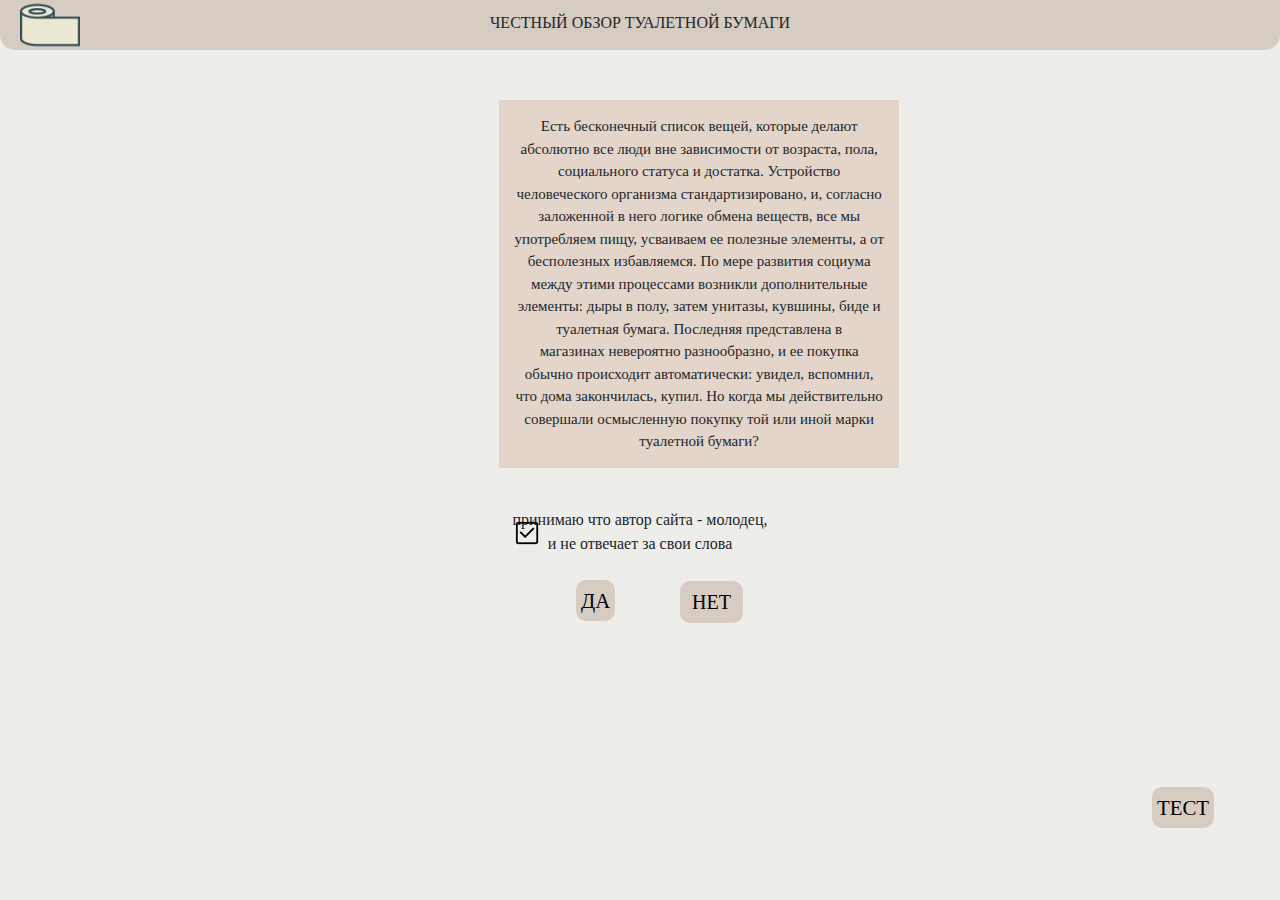
<file: index.html>
<!DOCTYPE html>
<html lang="ru-RU">
<head>

<meta name="viewport" content="width=device-width, initial-scale=1, maximum-scale=1, user-scalable=no"/>
<title>Paper</title>
<script src="https://code.jquery.com/jquery-3.2.1.min.js"></script>
	<link rel="stylesheet" href="https://cdn.jsdelivr.net/npm/bootstrap@4.3.1/dist/css/bootstrap.min.css" integrity="sha384-ggOyR0iXCbMQv3Xipma34MD+dH/1fQ784/j6cY/iJTQUOhcWr7x9JvoRxT2MZw1T" crossorigin="anonymous">
	<link rel="stylesheet" href="https://cdnjs.cloudflare.com/ajax/libs/font-awesome/4.7.0/css/font-awesome.min.css">
</head>
<body>

<link rel="stylesheet" type="" href="style.css">

<!-- <a href="index.html"> -->

<a href="index.html">
	<img src="tool.png" alt="" id="logo">
</a>
<!-- </a> -->

<div id=header> ЧЕСТНЫЙ ОБЗОР ТУАЛЕТНОЙ БУМАГИ  </div>


<div class="info">

	<div class="txt">
		Есть бесконечный список вещей, которые делают абсолютно все люди вне зависимости от возраста, пола, социального статуса и достатка. Устройство человеческого организма стандартизировано, и, согласно заложенной в него логике обмена веществ, все мы употребляем пищу, усваиваем ее полезные элементы, а от бесполезных избавляемся. По мере развития социума между этими процессами возникли дополнительные элементы: дыры в полу, затем унитазы, кувшины, биде и туалетная бумага. Последняя представлена в магазинах&nbsp;невероятно разнообразно, и ее покупка обычно происходит автоматически: увидел, вспомнил, что дома закончилась, купил. Но когда мы действительно совершали осмысленную покупку той или иной марки туалетной бумаги?
	</div>


</div>

<div class="GRP1">
	<div class="info" id="n2s">
	принимаю что автор сайта - молодец, <br> и не отвечает за свои слова
</div>


<div id="gal">
	<img src="pngwing.com.png" alt="" id="img">
</div>
</div>


<!-- <h1> Каталог обезьян</h1> -->


<div class="GRP2">

<a href=n1.html class="ass"> 
<div id = 'dv1'>
ДА	
</div>
</a>


	<div class="box">
		<a href="https://shattereddisk.github.io/rickroll/rickroll.mp4">

	<button type="button" class="btn btn-success touchMeNot" id="qwer1" href="r.mtdv.me/ZcxrPRzaOT">
			НЕТ
	</button>
	</a>
	
	</div>
</div>

<a href=test.html class="ass" id = "btntst"> 
<div id = 'dv1'>
ТЕСТ
</div>
</a>
	


</body>
</html>


<script>
	var myFuncCalls = 0;
		$('#qwer1').on('mouseenter',function(e){
			var maxX = $(window).width() - $(this).width();
			var maxY = $(window).height() - $(this).height();
			$(this).css({
				'left':getRandomInt(0, maxX),
				'top':getRandomInt(-100, maxY)
			});

			myFuncCalls++;

		});
		function getRandomInt(min, max) {
			return Math.floor(Math.random() * (max - min + 1)) + min;
		}
</script>
</file>
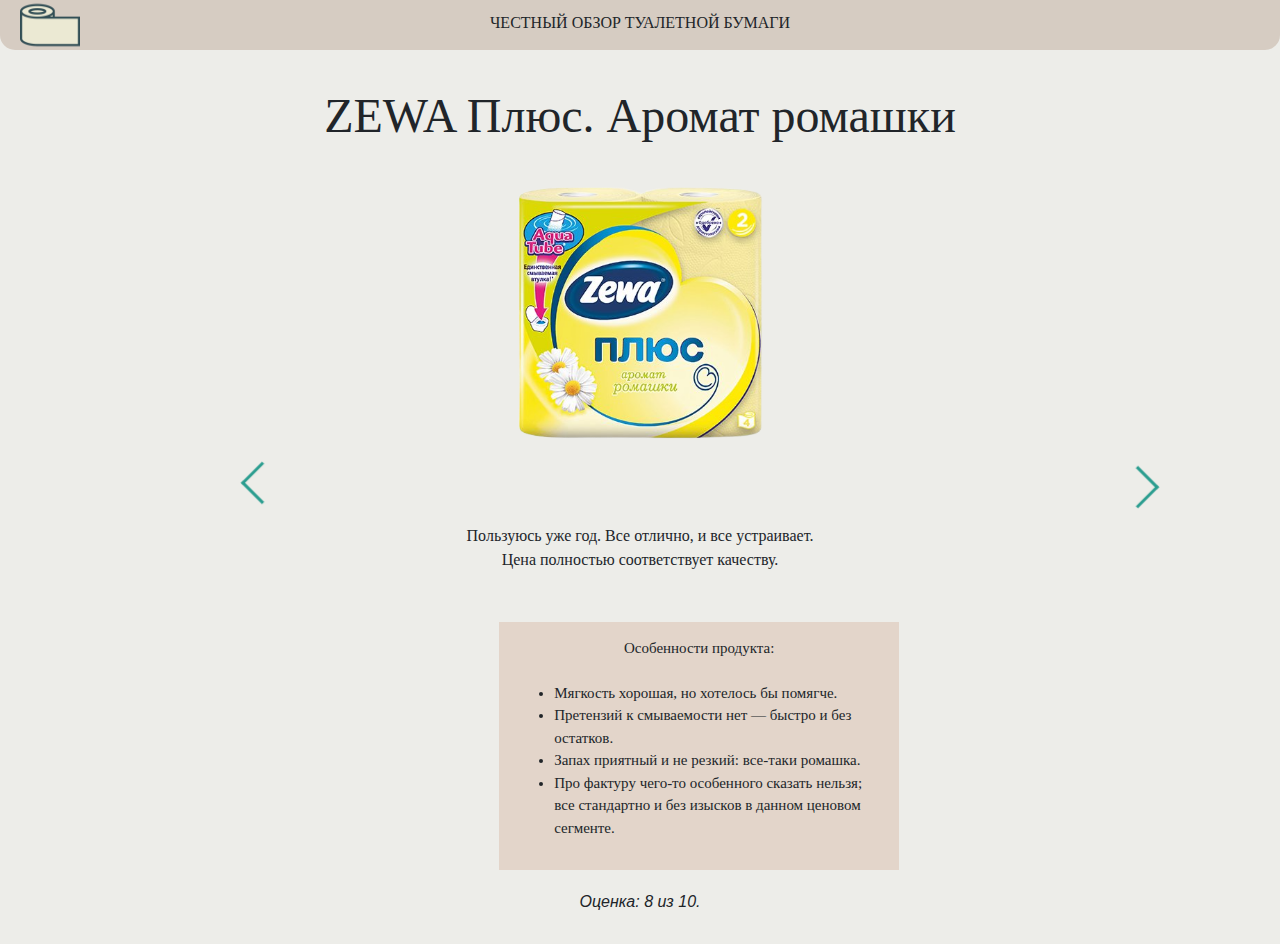
<file: n1.html>
<!DOCTYPE html>
<html lang="ru-RU">
<head>

<meta name="viewport" content="width=device-width, initial-scale=1, maximum-scale=1, user-scalable=no"/>
<title>Paper</title>
<script src="https://code.jquery.com/jquery-3.2.1.min.js"></script>
	<link rel="stylesheet" href="https://cdn.jsdelivr.net/npm/bootstrap@4.3.1/dist/css/bootstrap.min.css" integrity="sha384-ggOyR0iXCbMQv3Xipma34MD+dH/1fQ784/j6cY/iJTQUOhcWr7x9JvoRxT2MZw1T" crossorigin="anonymous">
	<link rel="stylesheet" href="https://cdnjs.cloudflare.com/ajax/libs/font-awesome/4.7.0/css/font-awesome.min.css">
</head>
<body>

<link rel="stylesheet" type="" href="style.css">

<!-- <a href="index.html"> -->
<a href="index.html">
	<img src="tool.png" alt="" id="logo">
</a>

<div id=header>ЧЕСТНЫЙ ОБЗОР ТУАЛЕТНОЙ БУМАГИ  </div>

<div class="title">
	ZEWA Плюс. Аромат ромашки
</div>

<div class="imgdiv">
	<img src="n1.png" alt="">
</div>

<div class="sovet">
Пользуюсь уже год. Все отлично, и все устраивает. <br> Цена полностью соответствует качеству.
	
</div>

<div class="info">
	<div class="txt">
Особенности продукта:

<ul style="text-align: left;">
	<br>

	<li>Мягкость хорошая, но хотелось бы помягче.</li>

	<li>Претензий к смываемости нет — быстро и без остатков.</li>
	<li>Запах приятный и не резкий: все-таки ромашка.
</li>
	<li>Про фактуру чего-то особенного сказать нельзя; все стандартно и без изысков в данном ценовом сегменте.
</li>

</ul>
		
	</div>
</div>

<div class="ochenka">
	<i>
	Оценка: 8 из 10.		
	</i>
</div>

<a href="n2.html">
	<div class="arrow-2">
    <div class="arrow-2-top"></div>
    <div class="arrow-2-bottom"></div>
</div>
</a>

<a href="index.html">
	<div class="arrow-2" id="obrat">
    <div class="arrow-2-top"></div>
    <div class="arrow-2-bottom"></div>
</div>
</a>


</body>
</html>
</file>
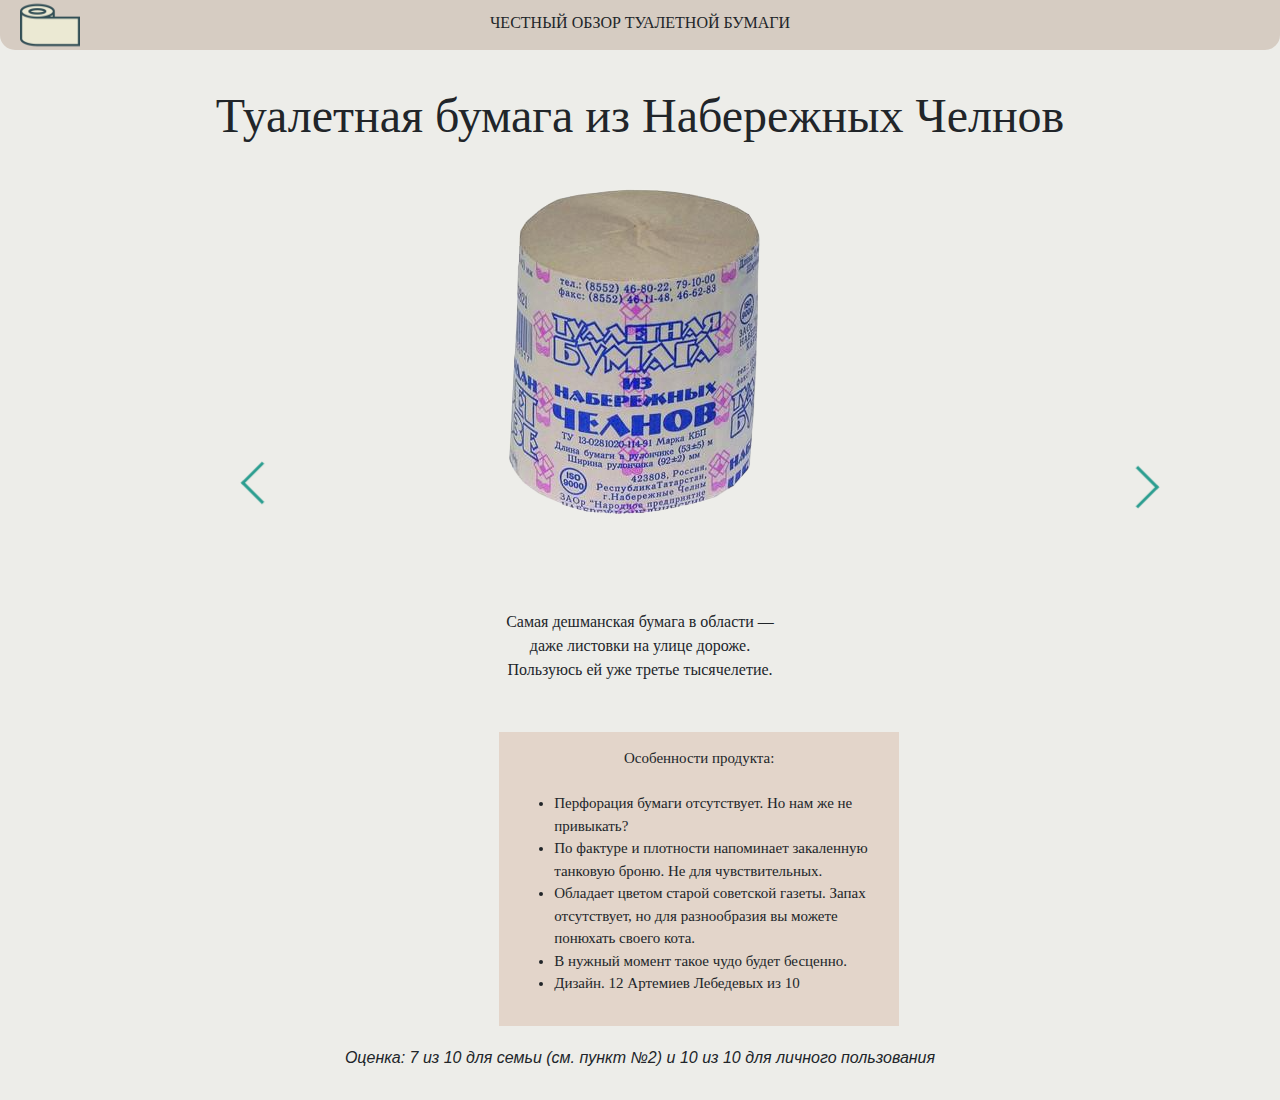
<file: n2.html>
<!DOCTYPE html>
<html lang="ru-RU">
<head>

<meta name="viewport" content="width=device-width, initial-scale=1, maximum-scale=1, user-scalable=no"/>
<title>Paper</title>
<script src="https://code.jquery.com/jquery-3.2.1.min.js"></script>
	<link rel="stylesheet" href="https://cdn.jsdelivr.net/npm/bootstrap@4.3.1/dist/css/bootstrap.min.css" integrity="sha384-ggOyR0iXCbMQv3Xipma34MD+dH/1fQ784/j6cY/iJTQUOhcWr7x9JvoRxT2MZw1T" crossorigin="anonymous">
	<link rel="stylesheet" href="https://cdnjs.cloudflare.com/ajax/libs/font-awesome/4.7.0/css/font-awesome.min.css">
</head>
<body>

<link rel="stylesheet" type="" href="style.css">

<a href="index.html">
	<img src="tool.png" alt="" id="logo">
</a>
<div id=header> ЧЕСТНЫЙ ОБЗОР ТУАЛЕТНОЙ БУМАГИ  </div>


<div class="title">
	Туалетная бумага из Набережных Челнов
</div>

<div class="imgdiv">
	<img src="n2.png" alt="">
</div>

<div class="sovet">
Самая дешманская бумага в области — <br>
даже листовки на улице дороже. <br>
Пользуюсь ей уже третье тысячелетие.
	
</div>

<div class="info">
	<div class="txt">
Особенности продукта:

<ul style="text-align: left;">
	<br>

	<li>
		Перфорация бумаги отсутствует. Но нам же не привыкать?
	</li>
	

	<li>
		По фактуре и плотности напоминает закаленную танковую броню. Не для чувствительныx.
	</li>
	

	<li>
		Обладает цветом старой советской газеты.
	Запах отсутствует, но для разнообразия вы можете понюхать своего кота.
	</li>
	

	<li>
	В нужный момент такое чудо будет бесценно.
		
	</li>

	<li>
		Дизайн. 12 Артемиев Лебедевых из 10
	</li>


</ul>
		
	</div>
</div>

<div class="ochenka">
	<i>
	Оценка: 7 из 10 для семьи (см. пункт №2) и 10 из 10 для личного пользования		
	</i>
</div>

<a href="n3.html">
	<div class="arrow-2">
    <div class="arrow-2-top"></div>
    <div class="arrow-2-bottom"></div>
</div>
</a>

<a href="n1.html">
	<div class="arrow-2" id="obrat">
    <div class="arrow-2-top"></div>
    <div class="arrow-2-bottom"></div>
</div>
</a>


</body>
</html>
</file>
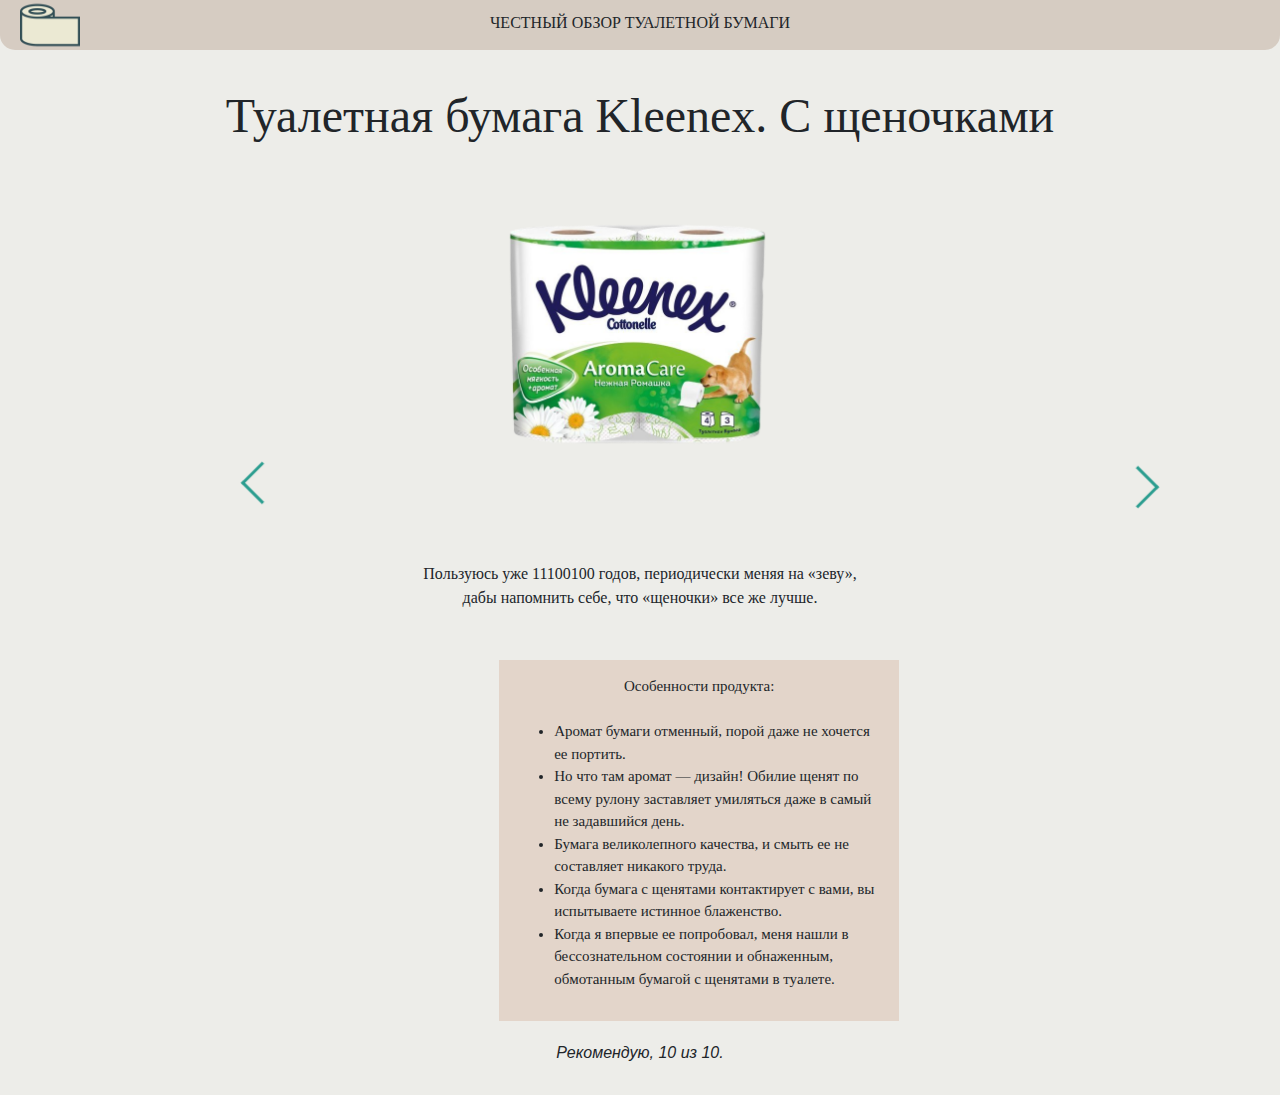
<file: n3.html>
<!DOCTYPE html>
<html lang="ru-RU">
<head>

<meta name="viewport" content="width=device-width, initial-scale=1, maximum-scale=1, user-scalable=no"/>
<title>Paper</title>
<script src="https://code.jquery.com/jquery-3.2.1.min.js"></script>
	<link rel="stylesheet" href="https://cdn.jsdelivr.net/npm/bootstrap@4.3.1/dist/css/bootstrap.min.css" integrity="sha384-ggOyR0iXCbMQv3Xipma34MD+dH/1fQ784/j6cY/iJTQUOhcWr7x9JvoRxT2MZw1T" crossorigin="anonymous">
	<link rel="stylesheet" href="https://cdnjs.cloudflare.com/ajax/libs/font-awesome/4.7.0/css/font-awesome.min.css">
</head>
<body>

<link rel="stylesheet" type="" href="style.css">

<a href="index.html">
	<img src="tool.png" alt="" id="logo">
</a>
<div id=header>ЧЕСТНЫЙ ОБЗОР ТУАЛЕТНОЙ БУМАГИ  </div>


<div class="title">
	Туалетная бумага Kleenex. С щеночками
</div>

<div class="imgdiv">
	<img src="n3.png" alt="">
</div>

<div class="sovet">
Пользуюсь уже 11100100 годов, периодически меняя на «зеву», <br> дабы напомнить себе, что «щеночки» все же лучше.
	
</div>

<div class="info">
	<div class="txt">
Особенности продукта:

<ul style="text-align: left;">
	<br>

	<li>
		Аромат бумаги отменный, порой даже не хочется ее портить.	</li>
	

	<li>
		Но что там аромат — дизайн! Обилие щенят по всему рулону заставляет умиляться даже в самый не задавшийся день.
	</li>
	

	<li>
		Бумага великолепного качества, и смыть ее не составляет никакого труда.
	</li>
	

	<li>
	Когда бумага с щенятами контактирует с вами, вы испытываете истинное блаженство.
		
	</li>

	<li>
	Когда я впервые ее попробовал, меня нашли в бессознательном состоянии и обнаженным, обмотанным бумагой с щенятами в туалете.	
	</li>


</ul>
		
	</div>
</div>

<div class="ochenka">
	<i>
	Рекомендую, 10 из 10.		
	</i>
</div>

<a href="n4.html">
	<div class="arrow-2">
    <div class="arrow-2-top"></div>
    <div class="arrow-2-bottom"></div>
</div>
</a>

<a href="n2.html">
	<div class="arrow-2" id="obrat">
    <div class="arrow-2-top"></div>
    <div class="arrow-2-bottom"></div>
</div>
</a>


</body>
</html>
</file>
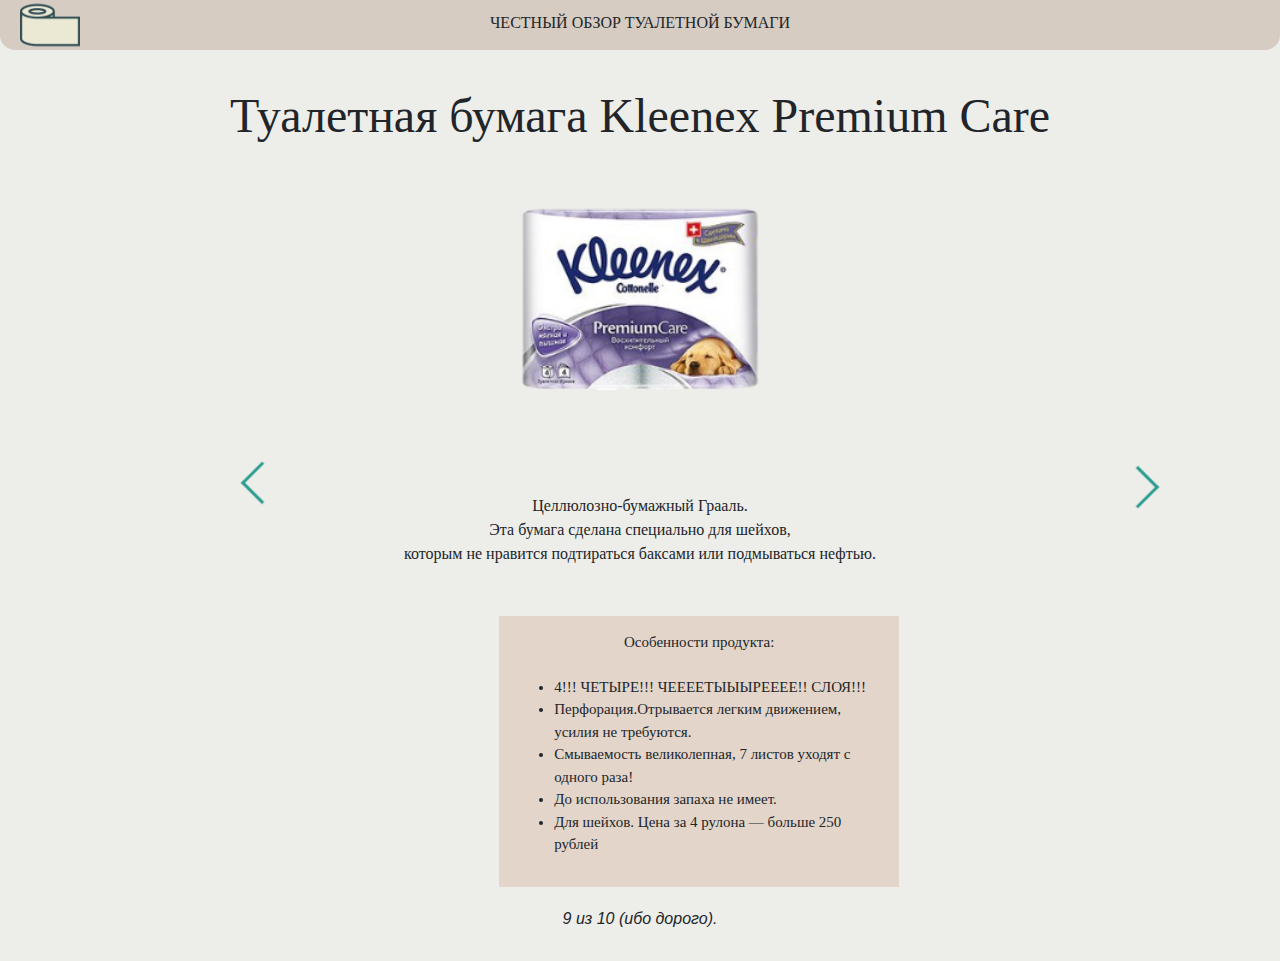
<file: n4.html>
<!DOCTYPE html>
<html lang="ru-RU">
<head>

<meta name="viewport" content="width=device-width, initial-scale=1, maximum-scale=1, user-scalable=no"/>
<title>Paper</title>
<script src="https://code.jquery.com/jquery-3.2.1.min.js"></script>
	<link rel="stylesheet" href="https://cdn.jsdelivr.net/npm/bootstrap@4.3.1/dist/css/bootstrap.min.css" integrity="sha384-ggOyR0iXCbMQv3Xipma34MD+dH/1fQ784/j6cY/iJTQUOhcWr7x9JvoRxT2MZw1T" crossorigin="anonymous">
	<link rel="stylesheet" href="https://cdnjs.cloudflare.com/ajax/libs/font-awesome/4.7.0/css/font-awesome.min.css">
</head>
<body>

<link rel="stylesheet" type="" href="style.css">

<a href="index.html">
	<img src="tool.png" alt="" id="logo">
</a>
<div id=header> ЧЕСТНЫЙ ОБЗОР ТУАЛЕТНОЙ БУМАГИ  </div>


<div class="title">
	Туалетная бумага Kleenex Premium Care
</div>

<div class="imgdiv">
	<img src="n4.png" alt="">
</div>

<div class="sovet">
 Целлюлозно-бумажный Грааль. <br>
  Эта бумага сделана специально для шейхов, <br>которым не нравится подтираться баксами или подмываться нефтью. 
	
</div>

<div class="info">
	<div class="txt">
Особенности продукта:

<ul style="text-align: left;">
	<br>

	<li>
		4!!! ЧЕТЫРЕ!!! ЧЕЕЕЕТЫЫЫРЕЕЕЕ!! СЛОЯ!!! 	</li>
	

	<li>
		Перфорация.Отрывается легким движением, усилия не требуются.
	</li>
	

	<li>
		Смываемость великолепная, 7 листов уходят с одного раза!
	</li>
	

	<li>
		До использования запаха не имеет.
		
	</li>

	<li>
	 Для шейхов. Цена за 4 рулона — больше 250 рублей	
	</li>


</ul>
		
	</div>
</div>

<div class="ochenka">
	<i>
	 9 из 10 (ибо дорого).		
	</i>
</div>

<a href="n5.html">
	<div class="arrow-2">
    <div class="arrow-2-top"></div>
    <div class="arrow-2-bottom"></div>
</div>
</a>

<a href="n3.html">
	<div class="arrow-2" id="obrat">
    <div class="arrow-2-top"></div>
    <div class="arrow-2-bottom"></div>
</div>
</a>


</body>
</html>
</file>
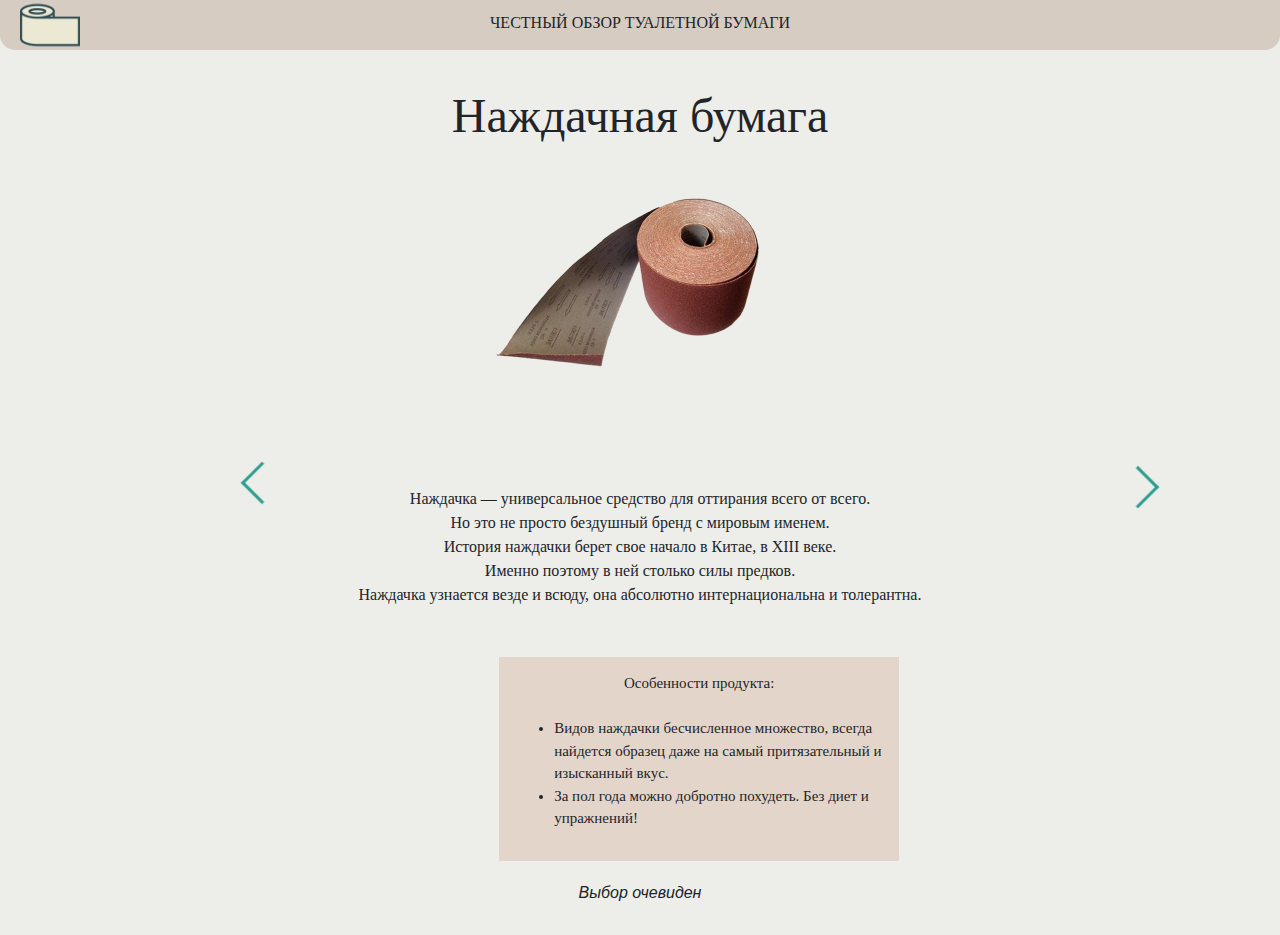
<file: n5.html>
<!DOCTYPE html>
<html lang="ru-RU">
<head>

<meta name="viewport" content="width=device-width, initial-scale=1, maximum-scale=1, user-scalable=no"/>
<title>Paper</title>
<script src="https://code.jquery.com/jquery-3.2.1.min.js"></script>
	<link rel="stylesheet" href="https://cdn.jsdelivr.net/npm/bootstrap@4.3.1/dist/css/bootstrap.min.css" integrity="sha384-ggOyR0iXCbMQv3Xipma34MD+dH/1fQ784/j6cY/iJTQUOhcWr7x9JvoRxT2MZw1T" crossorigin="anonymous">
	<link rel="stylesheet" href="https://cdnjs.cloudflare.com/ajax/libs/font-awesome/4.7.0/css/font-awesome.min.css">
</head>
<body>

<link rel="stylesheet" type="" href="style.css">

<a href="index.html">

<img src="tool.png" alt="" id="logo">
</a>
<div id=header>ЧЕСТНЫЙ ОБЗОР ТУАЛЕТНОЙ БУМАГИ  </div>


<div class="title">
	Наждачная бумага
</div>

<div class="imgdiv">
	<img src="n5.png" alt="">
</div>

<div class="sovet">
Наждачка — универсальное средство для оттирания всего от всего. <br> Но это не просто бездушный бренд с мировым именем. <br> История наждачки берет свое начало в Китае, в XIII веке. <br> Именно поэтому в ней столько силы предков. <br> Наждачка узнается везде и всюду, она абсолютно интернациональна и толерантна.

</div>

<div class="info">
	<div class="txt">
Особенности продукта:

<ul style="text-align: left;">
	<br>

	<li>
		Видов наждачки бесчисленное множество, всегда найдется образец даже на самый притязательный и изысканный вкус. 	</li>
	

	<li>
		За пол года можно добротно похудеть. Без диет и упражнений!
	</li>
	

	


</ul>
		
	</div>
</div>

<div class="ochenka">
	<i>
	 Выбор очевиден	
	</i>
</div>

<a href="index.html">
	<div class="arrow-2">
    <div class="arrow-2-top"></div>
    <div class="arrow-2-bottom"></div>
</div>
</a>

<a href="n4.html">
	<div class="arrow-2" id="obrat">
    <div class="arrow-2-top"></div>
    <div class="arrow-2-bottom"></div>
</div>
</a>


</body>
</html>
</file>
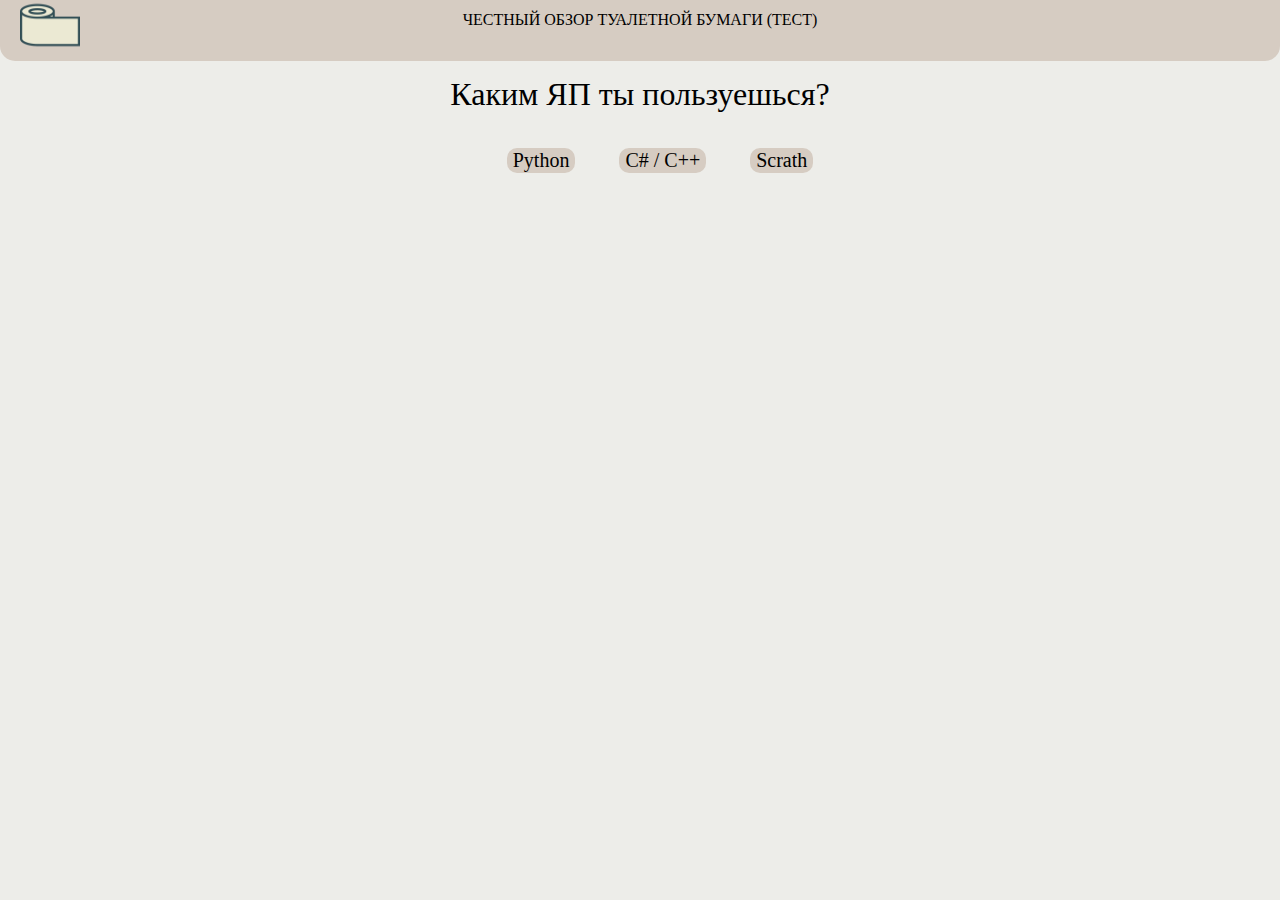
<file: test.html>
<!DOCTYPE html>
<html lang="ru-RU">
	<head>
		<title>Paper</title>
		<link rel="stylesheet" type="" href="style.css">
		<link rel="stylesheet" type="" href="test.css">
	</head>

<a href="index.html">
	<img src="tool.png" alt="" id="logo">
</a>
<!-- </a> -->

<div id=header> ЧЕСТНЫЙ ОБЗОР ТУАЛЕТНОЙ БУМАГИ (ТЕСТ)  </div>


	<body style="text-align: center">


		<div id="n1" class="vopros">
			<p>Каким ЯП ты пользуешься?</p>
			<button class="normbtn" onclick="count-=1; document.getElementById('n1').style.display = 'none'; document.getElementById('n2').style.display = 'contents';">Python</button>
			<button class="normbtn" onclick="count+=1; document.getElementById('n1').style.display = 'none'; document.getElementById('n2').style.display = 'contents';">C# / C++</button>
			<button class="normbtn" onclick="count+=3;document.getElementById('n1').style.display = 'none'; document.getElementById('n2').style.display = 'contents';">Scrath</button>
		</div>
		<div id="n2" class="vopros">
			<p>Сколько задач дня ты сдал?</p>
			<button class="normbtn" onclick="count+=1; document.getElementById('n2').style.display = 'none'; document.getElementById('n3').style.display = 'contents';">>10</button>
			<button class="normbtn" onclick="count-=3; document.getElementById('n2').style.display = 'none'; document.getElementById('n3').style.display = 'contents';"><10</button>
			<button class="normbtn" onclick="count+=2; document.getElementById('n2').style.display = 'none'; document.getElementById('n3').style.display = 'contents';"><0</button>
		</div>
		<div id="n3" class="vopros">
			<p>Вы Даниил Ченченко?</p>
			<button class="normbtn" onclick="count+=3; document.getElementById('n3').style.display = 'none'; document.getElementById('n4').style.display = 'contents';">Да!</button>
			<button class="normbtn" onclick="count-=3; document.getElementById('n3').style.display = 'none'; document.getElementById('n4').style.display = 'contents';">Нет(</button>
			<button class="normbtn" onclick="count+=2; document.getElementById('n3').style.display = 'none'; document.getElementById('n4').style.display = 'contents';">С обезьянами не говорю</button>
		</div>
		<div id="n4" class="vopros">
			<p>Когда началась Вторая мировая война?</p>
			<button class="normbtn" onclick="count+=0; document.getElementById('n4').style.display = 'none'; document.getElementById('n5').style.display = 'contents';">1941</button>

			<button class="normbtn" onclick="count-=5; document.getElementById('n4').style.display = 'none'; document.getElementById('n5').style.display = 'contents';">1 сентября 1939 г.</button>

			<button class="normbtn" onclick="count+=3; document.getElementById('n4').style.display = 'none'; document.getElementById('n5').style.display = 'contents';">рассказать про Волынскую резню!</button>

			<button class="normbtn" onclick="count+=2; document.getElementById('n4').style.display = 'none'; document.getElementById('n5').style.display = 'contents';">Что?..</button>
		</div>
		<div id="n5" class="vopros">
			<p>Когда волк волк, а другой волк не волк, то волк не волку волк, а не волк не волк.</p>
			<button class="normbtn" onclick="count+=3;document.getElementById('n5').style.display = 'none'; document.getElementById('rez').style.display = 'contents'; q()">Да...</button>
			<button class="normbtn" onclick="count-=3; document.getElementById('n5').style.display = 'none'; document.getElementById('rez').style.display = 'contents'; q()">Лев / Прав.
			</button>
			<button class="normbtn" onclick="count-=2;document.getElementById('n5').style.display = 'none'; document.getElementById('rez').style.display = 'contents'; q()">Тигр</button>
		</div>

		<div id="rez" class="rez">
			<h1>Вы: </h1>
			<h1><div id="vi"></div></h1>
		</div>

	</body>

	<script>
		let count = 0;
		let otv = '';

		function q(){

			console.log(count);
			
			if (count < 0){
				otv = 'Душ. Даже на туалетную бумагу не тянете'
			}
			if (count > 0 && count <= 6) {
				otv = 'Наждачная бумага (слабенько)';
			}
			if (count <= 10 && count > 6) {
				otv = 'Туалетная бумага из Набережных Челнов';
			}
			if (count < 14 && count > 10) {
				otv = 'Туалетная бумага Kleenex. С щеночками';
			}
			if (count == 14) {
				otv = 'Dollar Toilet Paper';
			}


			document.getElementById("vi").innerHTML = otv;
		}
	</script>
</html>
</file>
<file: style.css>
h1{
text-align:center;
margin: 0px;
padding: 0;
padding-top: 10px;

}

body{
	margin: 0;
	padding: 0;
	background-color: #edede9;
	/*text-align: center;*/
}

#btntst{
	margin-top: 13%;
	margin-left: 90%;
}

.info{
	text-align: center;
}

#n2s{
	margin-top: 40px;
	font-family: Comic Sans MS, Comic Sans, bold;
	/*float: left;*/


}

#img{
	/*position: relative;*/
	width: 30px;
	/*float: left;*/
	margin-top: -70px;
	margin-left: 40%;
	transition: .5s;
}

#img:hover{
	transform: scale(1.2);
}

#logo{
	margin: 0;
	padding: 0;
	position: absolute;
	z-index: 200;
	width: 60px;
	top: -5px;
	left: 20px;
}

.txt{
	margin-top: 50px;
	font-size: 15px;
	font-family: Comic Sans MS, Comic Sans;
	margin-left: 39%;
	width: 400px;
	background-color: #e3d5ca;
	transition: 1s;
	padding: 15px;
}

.txt:hover{
	border-radius: 50% 20% / 10% 40%;
}

#header{
	padding-top: 11px;
	font-family: Comic Sans MS, Comic Sans, cursive;
	margin: 0px;
	background-color: #d6ccc2;
	z-index: 100;
	width: 100%;
	height: 50px;
	border-radius: 0 0 15px 15px;
	text-align: center;

}

.ass{
-webkit-appearance: button;
-moz-appearance: button;
appearance: button;
/*width: 200px;*/
text-align:center;
font-family: Comic Sans MS, Comic Sans;
padding: 5px;
/*height: 40px;*/
margin-left:45%;
margin-right: 20px;
/*border: solid;*/
/*border-width: 1px;	*/
background-color:#d6ccc2;
border-radius: 10px;
transition: .5s;
text-decoration: none;

}

#a4{
	margin-left:50px;
}

#img1{
	text-align:center;

	width: 200px;
	
}

#img1:hover {
	filter: brightness(80%);
}

@keyframes rotation {
    0% {
        transform:rotate(0deg);
    }
    100% {
        transform:rotate(360deg);
    }
}

#dv1{
	font-size: 1.3rem;
	color: black;
	vertical-align: middle;
	/*margin-left: ;*/
}

p{
	text-align: center;
}

.ass{
text-decoration: none;
}

.ass:hover{
text-decoration: none;
background-color: #b5838d;
-webkit-box-shadow: 5px 5px 5px -5px rgba(34, 60, 80, 0.6);
-moz-box-shadow: 5px 5px 5px -5px rgba(34, 60, 80, 0.6);
box-shadow: 5px 5px 5px -5px rgba(34, 60, 80, 0.6);
}

.box{
	display: flex;
	align-items: center;
	justify-content: center;
	/*height: 100vh;*/
}
.touchMeNot{
	margin-left: 40px;
	margin-top: -40px;
	position:absolute;
	background: black;
	-webkit-appearance: button;
	-moz-appearance: button;
	appearance: button;
	/*width: 200px;*/
	text-align:center;
	font-family: Comic Sans MS, Comic Sans;
	/*height: 40px;*/
	background-color:#d6ccc2;
	border-radius: 10px;
	border: none;
	transition: .7s;
	color: black;
	font-size: 1.25rem;
	text-decoration: none;

}

.normbtn{
		margin-left: 40px;
	margin-top: -40px;
	/*position:absolute;*/
	background: black;
	-webkit-appearance: button;
	-moz-appearance: button;
	appearance: button;
	/*width: 200px;*/
	text-align:center;
	font-family: Comic Sans MS, Comic Sans;
	/*height: 40px;*/
	background-color:#d6ccc2;
	border-radius: 10px;
	border: none;
	transition: .7s;
	color: black;
	font-size: 1.25rem;
	text-decoration: none;

}



.normbtn:hover{
	text-decoration: none;
	background-color: #b5838d;
	-webkit-box-shadow: 5px 5px 5px -5px rgba(34, 60, 80, 0.6);
	-moz-box-shadow: 5px 5px 5px -5px rgba(34, 60, 80, 0.6);
	box-shadow: 5px 5px 5px -5px rgba(34, 60, 80, 0.6);
}

.imgdiv{
	text-align: center;
}

.title{
	margin-top: 30px;
	margin-bottom: 30px;
	text-align: center;
	font-family: Comic Sans MS, Comic Sans, bold;

	font-size: 3rem;
}

.imgdiv img{
	width: 300px;
	animation-name: rotation;
    animation-duration: 5s;
    animation-iteration-count: infinite;
    animation-timing-function: linear;
    transition: .5s;
}

.imgdiv img:hover{
	filter: brightness(80%);

}


/*.GRP1{
	min-width: 300px;
}


.GRP2{
	padding-left: 20px;
	min-width: 200px;
}*/

.sovet{
	margin-top: 80px;
	text-align: center;
	font-family: Comic Sans MS, Comic Sans, bold;
}

.ochenka{
	text-align: center;
	margin-top: 20px;
	font-family: 'Ubuntu',sans-serif;
    font-weight: 400;
    margin-bottom: 30px;

}


/*------------------------------------------------------------------------------------------------------------*/

#obrat{
	left: 15%;
    transform: scale(0.3) rotate(180deg);
	/*transform: ;*/

}

.arrow-2 {
	position: fixed;
	top: 45%;
	left: 85%;
    cursor: pointer;
    height: 120px;
    width: 80px;
    margin: 20px;
    transform: scale(0.3);
}
.arrow-2-top, 
.arrow-2-bottom {
    background: #2a9d8f;
    height: 10px;
    left: -30px;
    position: absolute;
    top: 60px;
    width: 100px;
}
.arrow-2-top {
    top: 64px;
}
.arrow-2-top {
    transform: rotate(45deg);
    transform-origin: bottom right;
}
.arrow-2-bottom {
    transform: rotate(-45deg);
    transform-origin: top right;
}
.arrow-2-top::after, 
.arrow-2-bottom::after {
    background: #000;
    content: '';
    height: 100%;
    position: absolute;
    top: 0;
    transition: all 0.15s;
}
.arrow-2-top::after {
    left: 100%;
    right: 0;
    transition-delay: 0s;
}
.arrow-2-bottom::after {
    left: 0;
    right: 100%;
    transition-delay: 0.15s;
}
.arrow-2:hover .arrow-2-top::after {
    left: 0;
    transition-delay: 0.15s;
}
.arrow-2:hover .arrow-2-bottom::after {
    right: 0;
    transition-delay: 0s;
}

a{
	text-decoration: none;
	color: black;
}
a:hover{
	text-decoration: none;

}
</file>
<file: test.css>
.vopros {
	display: none;
	text-align: center;
}
#n1 {
	display: contents;
}
.rez {
	display: none;
}
.vopros p {
	font-size: 200%;
	margin: 15px;
	margin-bottom: 40px;

}
.rez h1 {
	margin: 30px;
}
.rgb-button {
	margin: 5px;
}
</file>
